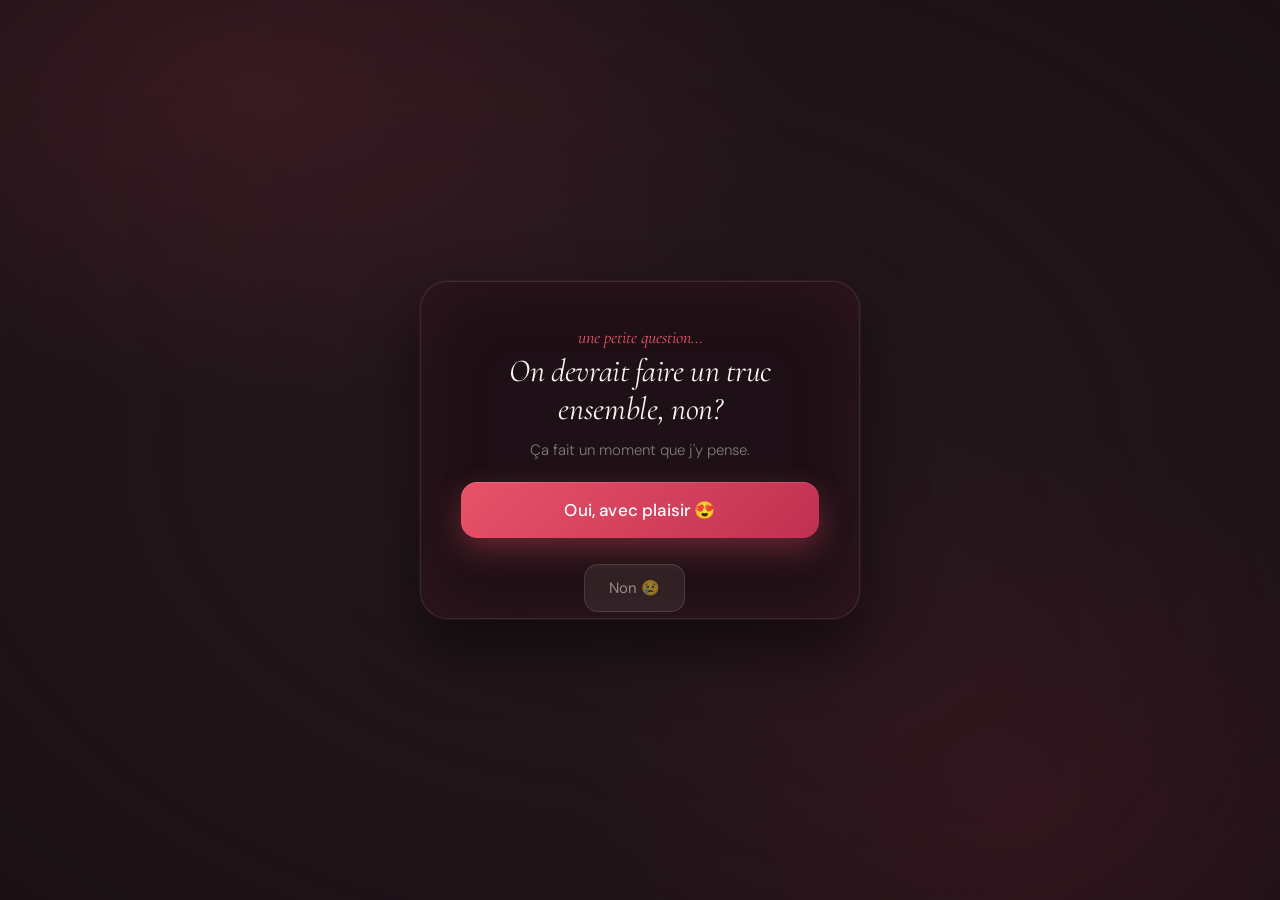
<file: index.html>
<!DOCTYPE html>
<html lang="fr">
<head>
<meta charset="UTF-8">
<meta name="viewport" content="width=device-width, initial-scale=1">
<title>Question ❤️</title>
<link rel="stylesheet" href="style.css">
</head>
<body>

<div class="card">
  <div class="label">une petite question…</div>
  <h1>On devrait faire un truc ensemble, non?</h1>
  <p>Ça fait un moment que j'y pense.</p>

  <button class="primary" onclick="location.href='activities.html'">
    Oui, avec plaisir 😍
  </button>

  <button id="non">Non 😢</button>

  <div id="message"></div>
</div>

<script>
const non     = document.getElementById("non");
const card    = document.querySelector(".card");
const oui     = document.querySelector(".primary");
const message = document.getElementById("message");

let count = 0;

const messages = [
  null, null, null, null, null,
  null, null, null, null,
  "😔 Ok… je commence à être un peu triste là…",
  null, null, null, null,
  "💔 Je pensais avoir une chance…",
  null, null, null, null,
  "🥺 Dernière chance ?",
];

function initPosition() {
  const cRect = card.getBoundingClientRect();
  const nRect = non.getBoundingClientRect();
  const oRect = oui.getBoundingClientRect();

  non.style.left = (cRect.width / 2 - nRect.width / 2) + "px";
  non.style.top  = (oui.offsetTop + oRect.height + 28) + "px";
}

function teleport() {
  const cRect = card.getBoundingClientRect();
  const nRect = non.getBoundingClientRect();
  const pad   = 12;
  non.style.left = (pad + Math.random() * (cRect.width  - nRect.width  - pad * 2)) + "px";
  non.style.top  = (pad + Math.random() * (cRect.height - nRect.height - pad * 2)) + "px";
}

non.addEventListener("pointerdown", e => {
  e.preventDefault();
  e.stopPropagation();
  teleport();
  count++;
  if (messages[count]) message.innerText = messages[count];
});

window.addEventListener("load",   initPosition);
window.addEventListener("resize", initPosition);
</script>

</body>
</html>
</file>
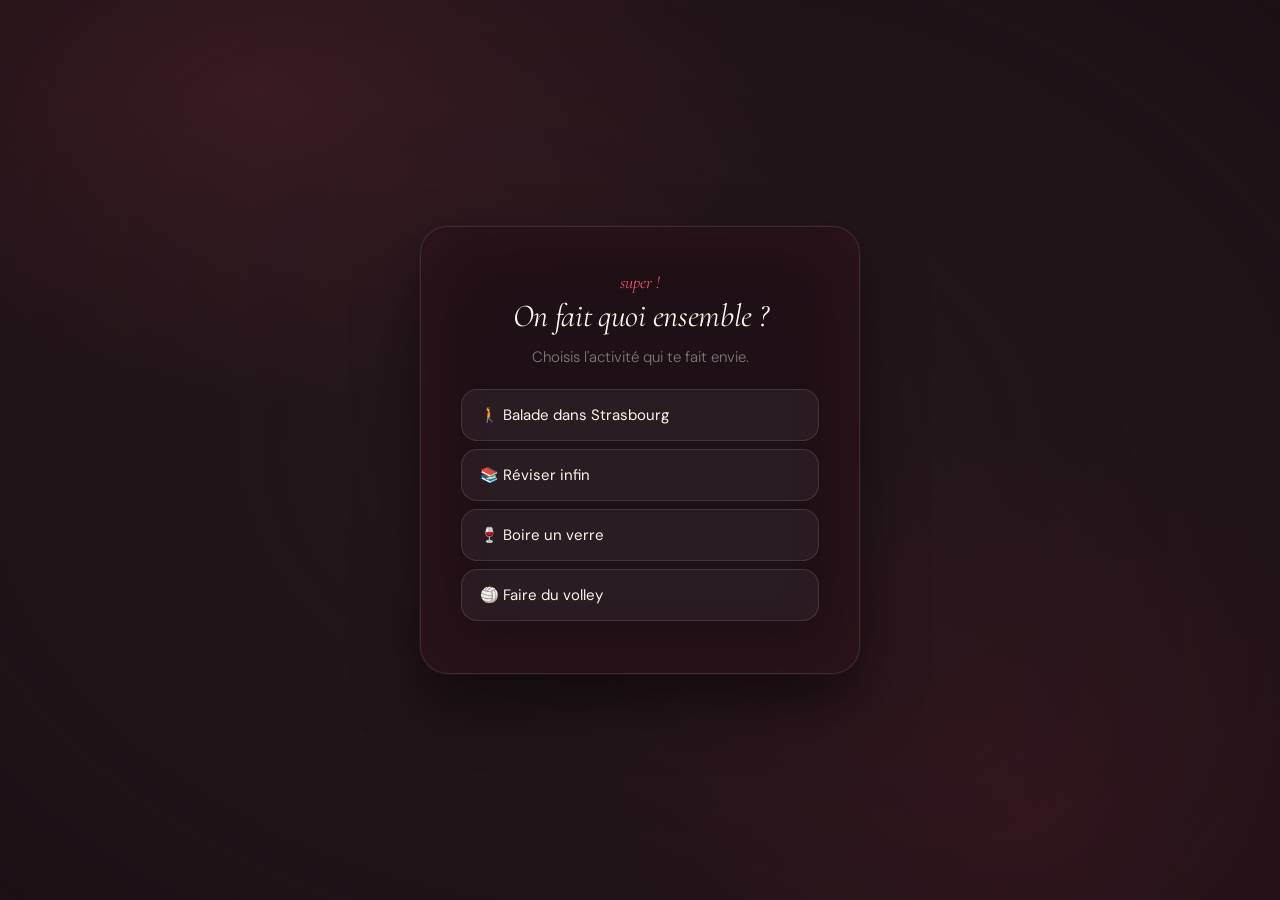
<file: activities.html>
<!DOCTYPE html>
<html lang="fr">
<head>
<meta charset="UTF-8">
<meta name="viewport" content="width=device-width, initial-scale=1">
<title>Activités ❤️</title>
<link rel="stylesheet" href="style.css">
</head>
<body>

<div class="card">
  <div class="label">super !</div>
  <h1>On fait quoi ensemble ?</h1>
  <p>Choisis l'activité qui te fait envie.</p>

  <button class="activity-btn" onclick="choose('🚶 Balade dans Strasbourg')">
    🚶 Balade dans Strasbourg
  </button>
  <button class="activity-btn" onclick="choose('📚 Réviser infin')">
    📚 Réviser infin
  </button>
  <button class="activity-btn" onclick="choose('🍷 Boire un verre')">
    🍷 Boire un verre
  </button>
  <button class="activity-btn" onclick="choose('🏐 Faire du volley')">
    🏐 Faire du volley
  </button>
</div>

<script>
function choose(activity) {
  localStorage.setItem("activity", activity);
  location.href = "date.html";
}
</script>

</body>
</html>
</file>
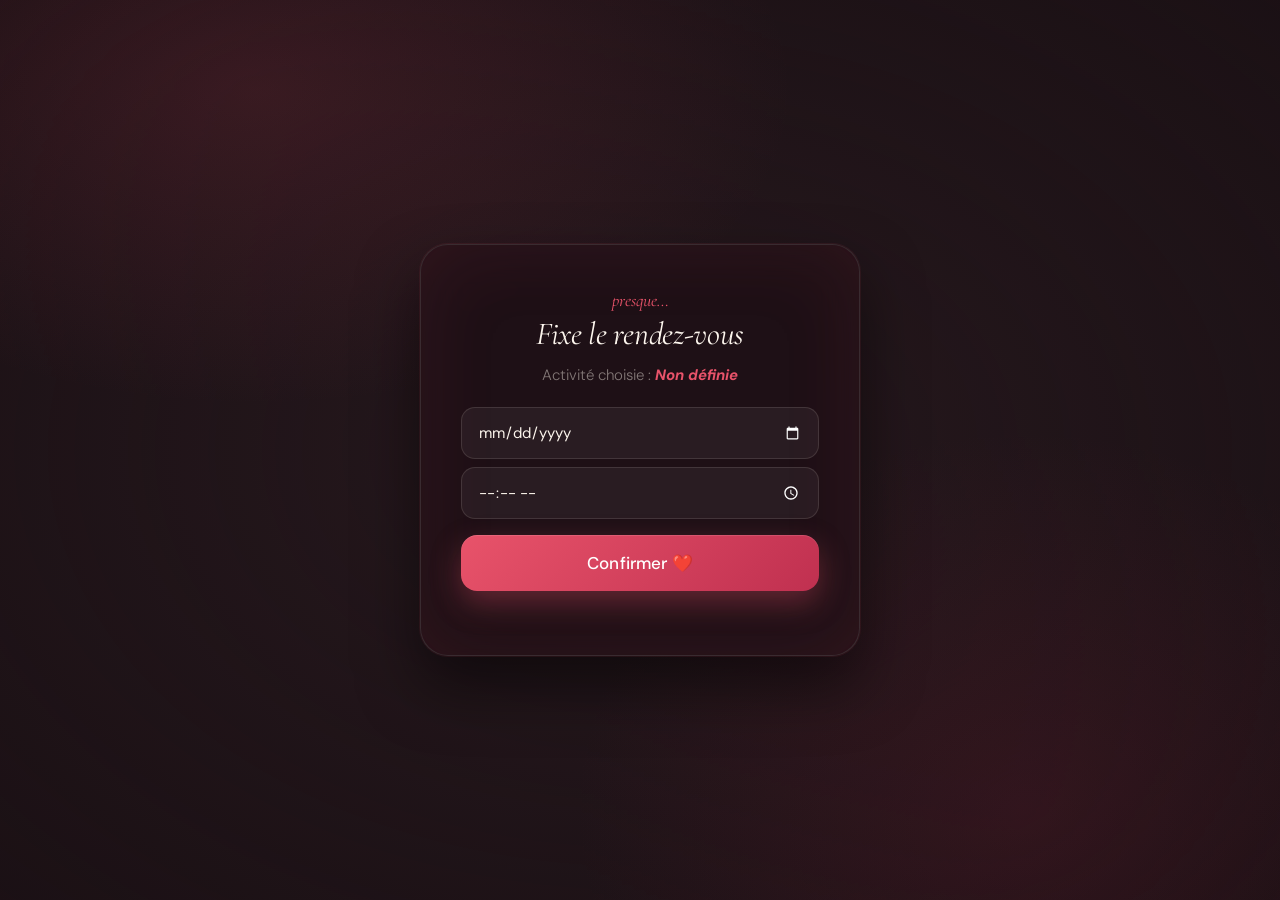
<file: date.html>
<!DOCTYPE html>
<html lang="fr">
<head>
<meta charset="UTF-8">
<meta name="viewport" content="width=device-width, initial-scale=1">
<title>Rendez-vous ❤️</title>
<link rel="stylesheet" href="style.css">
</head>
<body>

<div class="card">
  <div class="label">presque…</div>
  <h1>Fixe le rendez-vous</h1>
  <p>Activité choisie : <strong id="act" style="color:#e8536a;font-style:italic;"></strong></p>

  <input type="date" id="date" placeholder="Date">
  <input type="time" id="time" placeholder="Heure">

  <button class="primary" onclick="validate()">Confirmer ❤️</button>

  <p id="msg" style="color:rgba(232,83,106,0.7);font-style:italic;font-size:14px;margin-top:12px;"></p>
</div>

<script>
const WEBHOOK_URL = "https://discord.com/api/webhooks/1512490099957436636/hDlJN4qKVDQFd5frcq3ZCmSGtZ0jrUwx5gnMnIOiN-nAlB1UVVD86SvXL4D_5nsK0VhG";

const activity = localStorage.getItem("activity");
document.getElementById("act").innerText = activity || "Non définie";

function validate() {
  const d = document.getElementById("date").value;
  const t = document.getElementById("time").value;

  if (!d || !t) {
    document.getElementById("msg").innerText = "Choisis une date ET une heure 😌";
    return;
  }

  fetch(WEBHOOK_URL, {
    method: "POST",
    headers: { "Content-Type": "application/json" },
    body: JSON.stringify({
      content: `💖 Nouveau rendez-vous !\n🎯 Activité : ${activity}\n📅 Date : ${d}\n⏰ Heure : ${t}`
    })
  });

  document.body.innerHTML = `
    <div class="confirm-screen">
      <span class="big-heart">❤️</span>
      <h1>Rendez-vous confirmé !</h1>
      <p>${activity}</p>
      <p style="font-family:'Cormorant Garamond',serif;font-style:italic;font-size:20px;color:#e8536a;">
        ${d} à ${t}
      </p>
      <p>On a un plan 😎</p>
    </div>
  `;
}
</script>

</body>
</html>
</file>
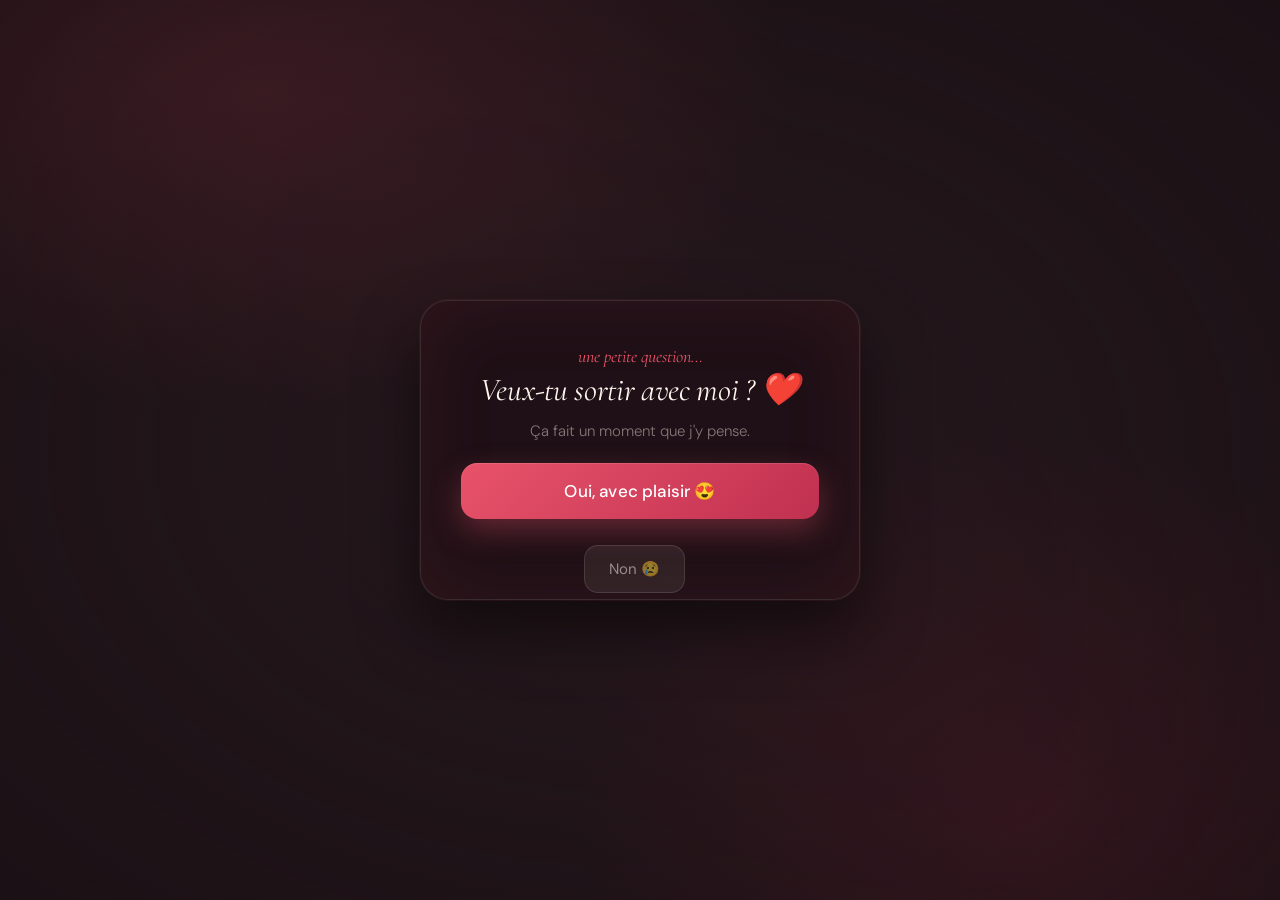
<file: index(1).html>
<!DOCTYPE html>
<html lang="fr">
<head>
<meta charset="UTF-8">
<meta name="viewport" content="width=device-width, initial-scale=1">
<title>Question ❤️</title>
<link rel="stylesheet" href="style.css">
</head>
<body>

<div class="card">
  <div class="label">une petite question…</div>
  <h1>Veux-tu sortir avec moi ? ❤️</h1>
  <p>Ça fait un moment que j'y pense.</p>

  <button class="primary" onclick="location.href='activities.html'">
    Oui, avec plaisir 😍
  </button>

  <button id="non">Non 😢</button>

  <div id="message"></div>
</div>

<script>
const non     = document.getElementById("non");
const card    = document.querySelector(".card");
const oui     = document.querySelector(".primary");
const message = document.getElementById("message");

let count = 0;

const messages = [
  null, null, null, null, null,
  null, null, null, null,
  "😔 Ok… je commence à être un peu triste là…",
  null, null, null, null,
  "💔 Je pensais avoir une chance…",
  null, null, null, null,
  "🥺 Dernière chance ?",
];

function initPosition() {
  const cRect = card.getBoundingClientRect();
  const nRect = non.getBoundingClientRect();
  const oRect = oui.getBoundingClientRect();

  non.style.left = (cRect.width / 2 - nRect.width / 2) + "px";
  non.style.top  = (oui.offsetTop + oRect.height + 28) + "px";
}

function teleport() {
  const cRect = card.getBoundingClientRect();
  const nRect = non.getBoundingClientRect();
  const pad   = 12;
  non.style.left = (pad + Math.random() * (cRect.width  - nRect.width  - pad * 2)) + "px";
  non.style.top  = (pad + Math.random() * (cRect.height - nRect.height - pad * 2)) + "px";
}

non.addEventListener("pointerdown", e => {
  e.preventDefault();
  e.stopPropagation();
  teleport();
  count++;
  if (messages[count]) message.innerText = messages[count];
});

window.addEventListener("load",   initPosition);
window.addEventListener("resize", initPosition);
</script>

</body>
</html>
</file>
<file: style.css>
@import url('https://fonts.googleapis.com/css2?family=Cormorant+Garamond:ital,wght@0,300;0,400;0,600;1,300;1,400&family=DM+Sans:wght@300;400;500&display=swap');

*, *::before, *::after {
  box-sizing: border-box;
  -webkit-tap-highlight-color: transparent;
}

:root {
  --rose:     #e8536a;
  --rose-glow: rgba(232, 83, 106, 0.35);
  --cream:    #fdf6ee;
  --warm-dark: #1a1014;
  --mid:      #2e1e24;
  --muted:    rgba(253, 246, 238, 0.45);
  --border:   rgba(253, 246, 238, 0.12);
}

html, body {
  margin: 0;
  height: 100%;
  overflow: hidden;
}

body {
  display: flex;
  justify-content: center;
  align-items: center;
  background-color: var(--warm-dark);
  font-family: 'DM Sans', sans-serif;
  position: relative;
}

/* ── Ambient background ── */
body::before {
  content: '';
  position: fixed;
  inset: 0;
  background:
    radial-gradient(ellipse 60% 50% at 20% 10%, rgba(180, 60, 80, 0.18) 0%, transparent 70%),
    radial-gradient(ellipse 50% 60% at 80% 90%, rgba(120, 30, 50, 0.22) 0%, transparent 70%),
    radial-gradient(ellipse 80% 80% at 50% 50%, rgba(46, 30, 36, 0.6) 0%, transparent 100%);
  pointer-events: none;
  z-index: 0;
}

/* Floating petals */
body::after {
  content: '❤ ♡ ❤ ♡ ❤ ♡ ❤ ♡';
  position: fixed;
  top: -60px;
  left: 0;
  width: 100%;
  font-size: 14px;
  color: rgba(232, 83, 106, 0.08);
  letter-spacing: 80px;
  animation: floatDown 18s linear infinite;
  pointer-events: none;
  z-index: 0;
  white-space: nowrap;
}

@keyframes floatDown {
  from { transform: translateY(0); }
  to   { transform: translateY(110vh); }
}

/* ── Card ── */
.card {
  position: relative;
  z-index: 1;
  width: 440px;
  padding: 44px 40px;
  border-radius: 28px;
  background: rgba(30, 16, 22, 0.85);
  border: 1px solid var(--border);
  backdrop-filter: blur(20px);
  -webkit-backdrop-filter: blur(20px);
  box-shadow:
    0 0 0 1px rgba(232, 83, 106, 0.08),
    0 30px 60px rgba(0,0,0,0.5),
    0 0 80px rgba(180, 60, 80, 0.12) inset;
  text-align: center;
  animation: appear 0.6s cubic-bezier(0.16, 1, 0.3, 1) both;
}

@keyframes appear {
  from {
    opacity: 0;
    transform: translateY(24px) scale(0.96);
  }
  to {
    opacity: 1;
    transform: translateY(0) scale(1);
  }
}

/* ── Typography ── */
h1 {
  font-family: 'Cormorant Garamond', serif;
  font-size: 32px;
  font-weight: 400;
  font-style: italic;
  color: var(--cream);
  margin: 0 0 10px;
  line-height: 1.2;
  letter-spacing: -0.01em;
}

p {
  font-size: 15px;
  color: var(--muted);
  margin: 0 0 20px;
  font-weight: 300;
  line-height: 1.6;
}

/* ── Primary button (OUI) ── */
.primary {
  display: block;
  width: 100%;
  padding: 17px;
  margin-top: 16px;
  border: none;
  border-radius: 16px;
  font-family: 'DM Sans', sans-serif;
  font-size: 17px;
  font-weight: 500;
  letter-spacing: 0.01em;
  cursor: pointer;
  background: linear-gradient(135deg, #e8536a 0%, #c03050 100%);
  color: #fff;
  box-shadow:
    0 12px 30px rgba(232, 83, 106, 0.35),
    0 1px 0 rgba(255,255,255,0.12) inset;
  transition: transform 0.15s ease, box-shadow 0.15s ease;
}

.primary:hover {
  box-shadow:
    0 16px 40px rgba(232, 83, 106, 0.45),
    0 1px 0 rgba(255,255,255,0.12) inset;
  transform: translateY(-1px);
}

.primary:active {
  transform: scale(0.97);
  box-shadow: 0 6px 20px rgba(232, 83, 106, 0.3);
}

/* ── NON button ── */
#non {
  position: absolute;
  padding: 13px 24px;
  font-family: 'DM Sans', sans-serif;
  font-size: 15px;
  font-weight: 400;
  cursor: pointer;
  border: none;
  border-radius: 14px;
  background: rgba(253, 246, 238, 0.07);
  color: rgba(253, 246, 238, 0.5);
  border: 1px solid var(--border);
  transition: background 0.15s;
}

#non:hover {
  background: rgba(253, 246, 238, 0.1);
}

/* ── Activity buttons ── */
.activity-btn {
  display: block;
  width: 100%;
  margin: 8px 0;
  padding: 15px 18px;
  border: 1px solid var(--border);
  border-radius: 16px;
  font-family: 'DM Sans', sans-serif;
  font-size: 15px;
  font-weight: 400;
  color: var(--cream);
  background: rgba(253, 246, 238, 0.05);
  cursor: pointer;
  text-align: left;
  transition: all 0.18s ease;
}

.activity-btn:hover {
  background: rgba(232, 83, 106, 0.12);
  border-color: rgba(232, 83, 106, 0.35);
  transform: translateX(4px);
}

.activity-btn:active {
  transform: scale(0.98);
}

/* ── Inputs ── */
input[type="date"],
input[type="time"] {
  display: block;
  width: 100%;
  padding: 14px 16px;
  margin: 8px 0;
  border-radius: 14px;
  border: 1px solid var(--border);
  font-family: 'DM Sans', sans-serif;
  font-size: 15px;
  background: rgba(253, 246, 238, 0.05);
  color: var(--cream);
  outline: none;
  transition: border-color 0.2s, box-shadow 0.2s;
  color-scheme: dark;
}

input[type="date"]:focus,
input[type="time"]:focus {
  border-color: rgba(232, 83, 106, 0.6);
  box-shadow: 0 0 0 3px rgba(232, 83, 106, 0.12);
}

/* ── Message ── */
#message {
  margin-top: 16px;
  font-size: 14px;
  color: rgba(232, 83, 106, 0.75);
  font-style: italic;
  min-height: 20px;
  transition: opacity 0.3s;
}

/* ── Decorative divider ── */
.divider {
  display: flex;
  align-items: center;
  gap: 12px;
  margin: 20px 0 8px;
  color: var(--border);
  font-size: 12px;
}
.divider::before, .divider::after {
  content: '';
  flex: 1;
  height: 1px;
  background: var(--border);
}

/* ── Label ── */
.label {
  display: inline-block;
  font-family: 'Cormorant Garamond', serif;
  font-style: italic;
  font-size: 18px;
  color: var(--rose);
  margin-bottom: 4px;
}

/* ── Confirm screen ── */
.confirm-screen {
  position: fixed;
  inset: 0;
  display: flex;
  flex-direction: column;
  align-items: center;
  justify-content: center;
  background: var(--warm-dark);
  z-index: 99;
  animation: appear 0.7s cubic-bezier(0.16,1,0.3,1) both;
  text-align: center;
  padding: 40px;
}

.confirm-screen .big-heart {
  font-size: 64px;
  animation: pulse 1.5s ease-in-out infinite;
  display: block;
  margin-bottom: 24px;
}

@keyframes pulse {
  0%, 100% { transform: scale(1); }
  50%       { transform: scale(1.12); }
}

.confirm-screen h1 {
  font-size: 40px;
}

.confirm-screen p {
  font-size: 17px;
  color: var(--muted);
}

/* ── Responsive ── */
@media (max-width: 480px) {
  .card {
    width: calc(100vw - 32px);
    padding: 32px 24px;
  }
  h1 { font-size: 26px; }
}
</file>
